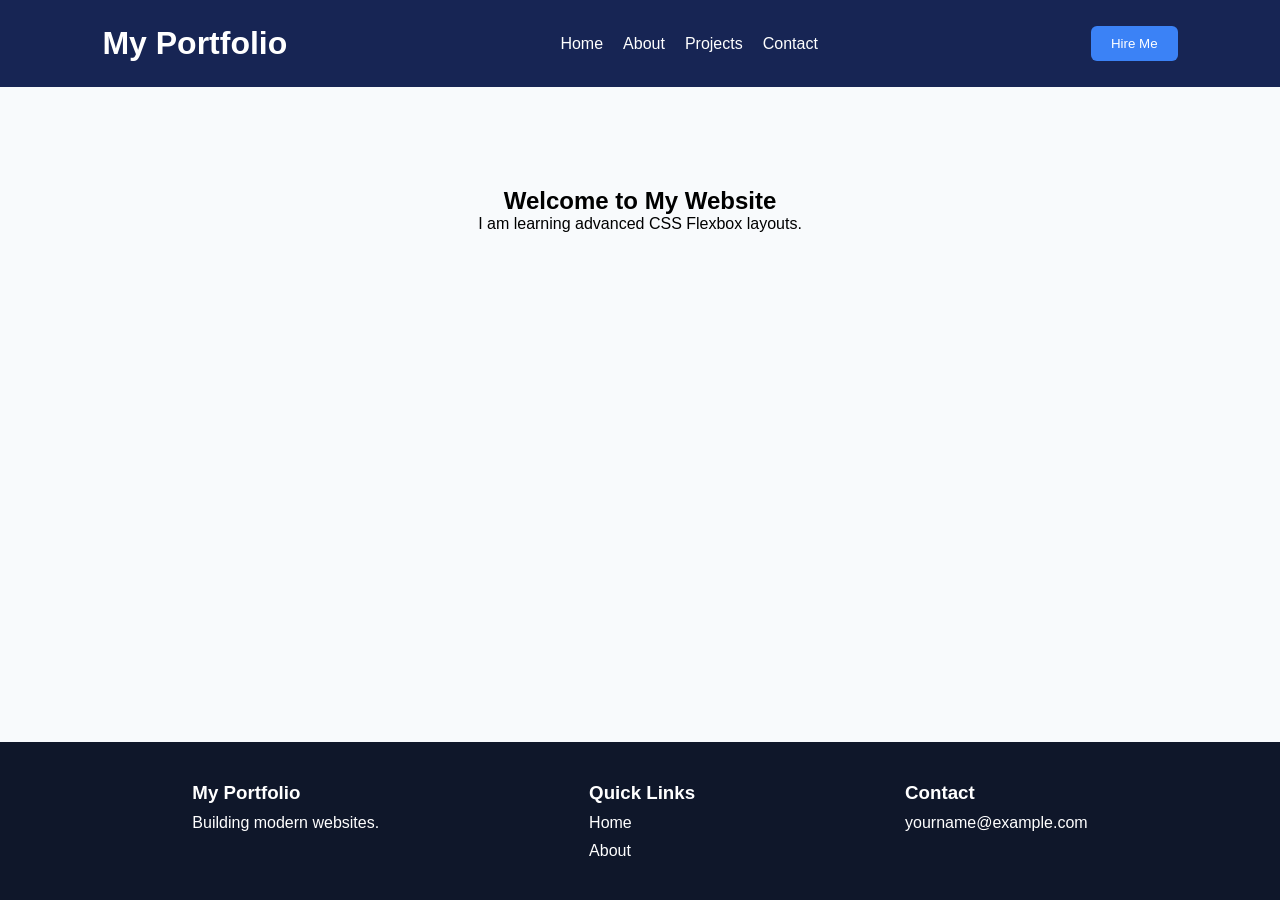
<file: P10/index.html>
<!DOCTYPE html>
<html lang="en">
<head>
    <meta charset="UTF-8">
    <meta name="viewport" content="width=device-width, initial-scale=1.0">
    <title>Advanced Flexbox</title>
    <link rel="stylesheet" href="style.css">
</head>
<body>

    <header class="header">
        <h1>My Portfolio</h1>

        <nav>
            <a href="#">Home</a>
            <a href="#">About</a>
            <a href="#">Projects</a>
            <a href="#">Contact</a>
        </nav>

        <button>Hire Me</button>
    </header>

    <main class="content">
        <h2>Welcome to My Website</h2>
        <p>I am learning advanced CSS Flexbox layouts.</p>
    </main>

    <footer class="footer">
        <div>
            <h3>My Portfolio</h3>
            <p>Building modern websites.</p>
        </div>

        <div>
            <h3>Quick Links</h3>
            <a href="#">Home</a>
            <a href="#">About</a>
        </div>

        <div>
            <h3>Contact</h3>
            <p>yourname@example.com</p>
        </div>
    </footer>

</body>
</html>
</file>
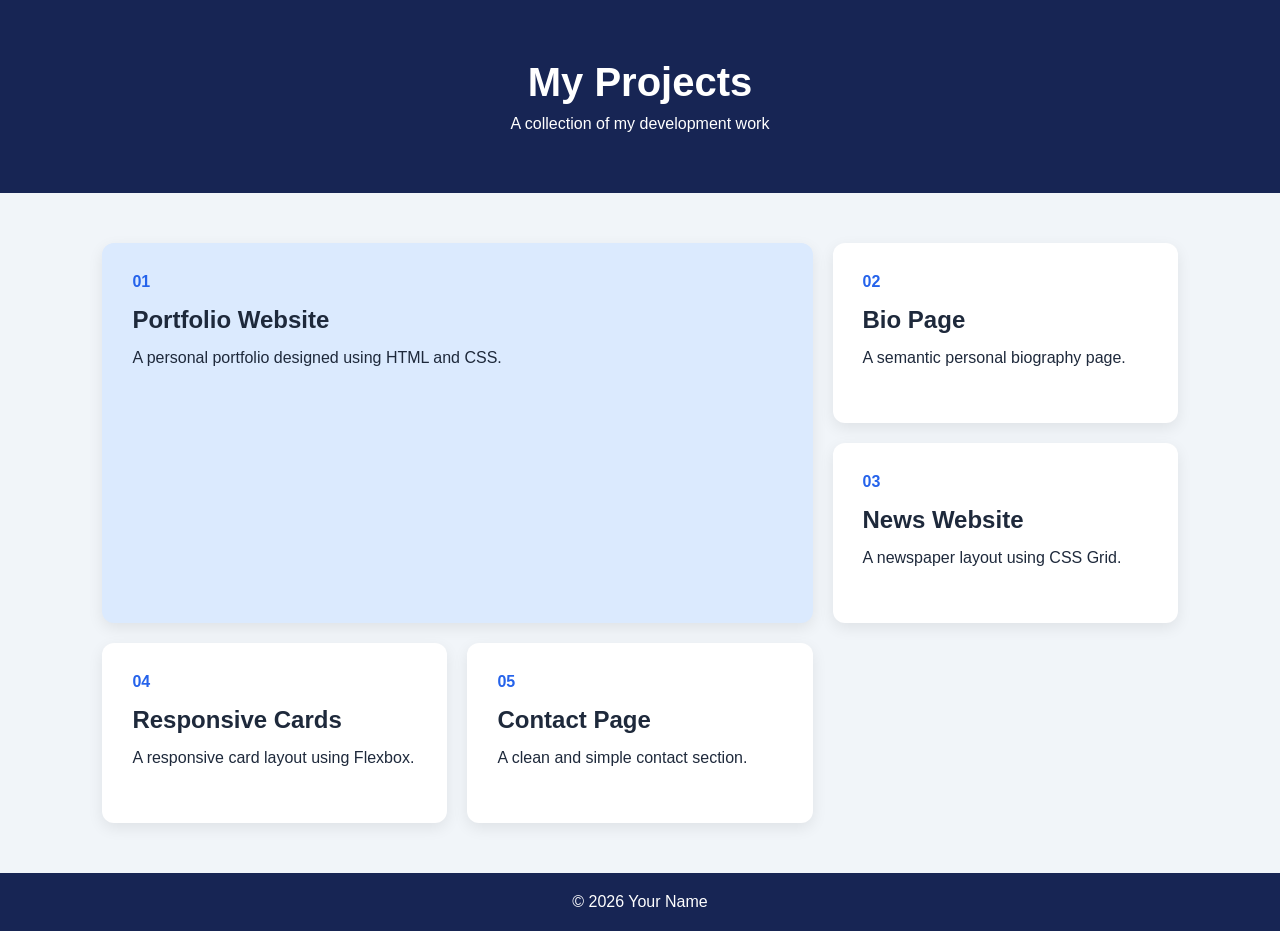
<file: P12/index.html>
<!DOCTYPE html>
<html lang="en">
<head>
    <meta charset="UTF-8">
    <meta name="viewport" content="width=device-width, initial-scale=1.0">
    <title>CSS Grid Projects</title>
    <link rel="stylesheet" href="style.css">
</head>
<body>

    <header>
        <h1>My Projects</h1>
        <p>A collection of my development work</p>
    </header>

    <main class="projects-grid">

        <article class="project featured">
            <span>01</span>
            <h2>Portfolio Website</h2>
            <p>A personal portfolio designed using HTML and CSS.</p>
        </article>

        <article class="project">
            <span>02</span>
            <h2>Bio Page</h2>
            <p>A semantic personal biography page.</p>
        </article>

        <article class="project">
            <span>03</span>
            <h2>News Website</h2>
            <p>A newspaper layout using CSS Grid.</p>
        </article>

        <article class="project">
            <span>04</span>
            <h2>Responsive Cards</h2>
            <p>A responsive card layout using Flexbox.</p>
        </article>

        <article class="project">
            <span>05</span>
            <h2>Contact Page</h2>
            <p>A clean and simple contact section.</p>
        </article>

    </main>

    <footer>
        <p>&copy; 2026 Your Name</p>
    </footer>

</body>
</html>
</file>
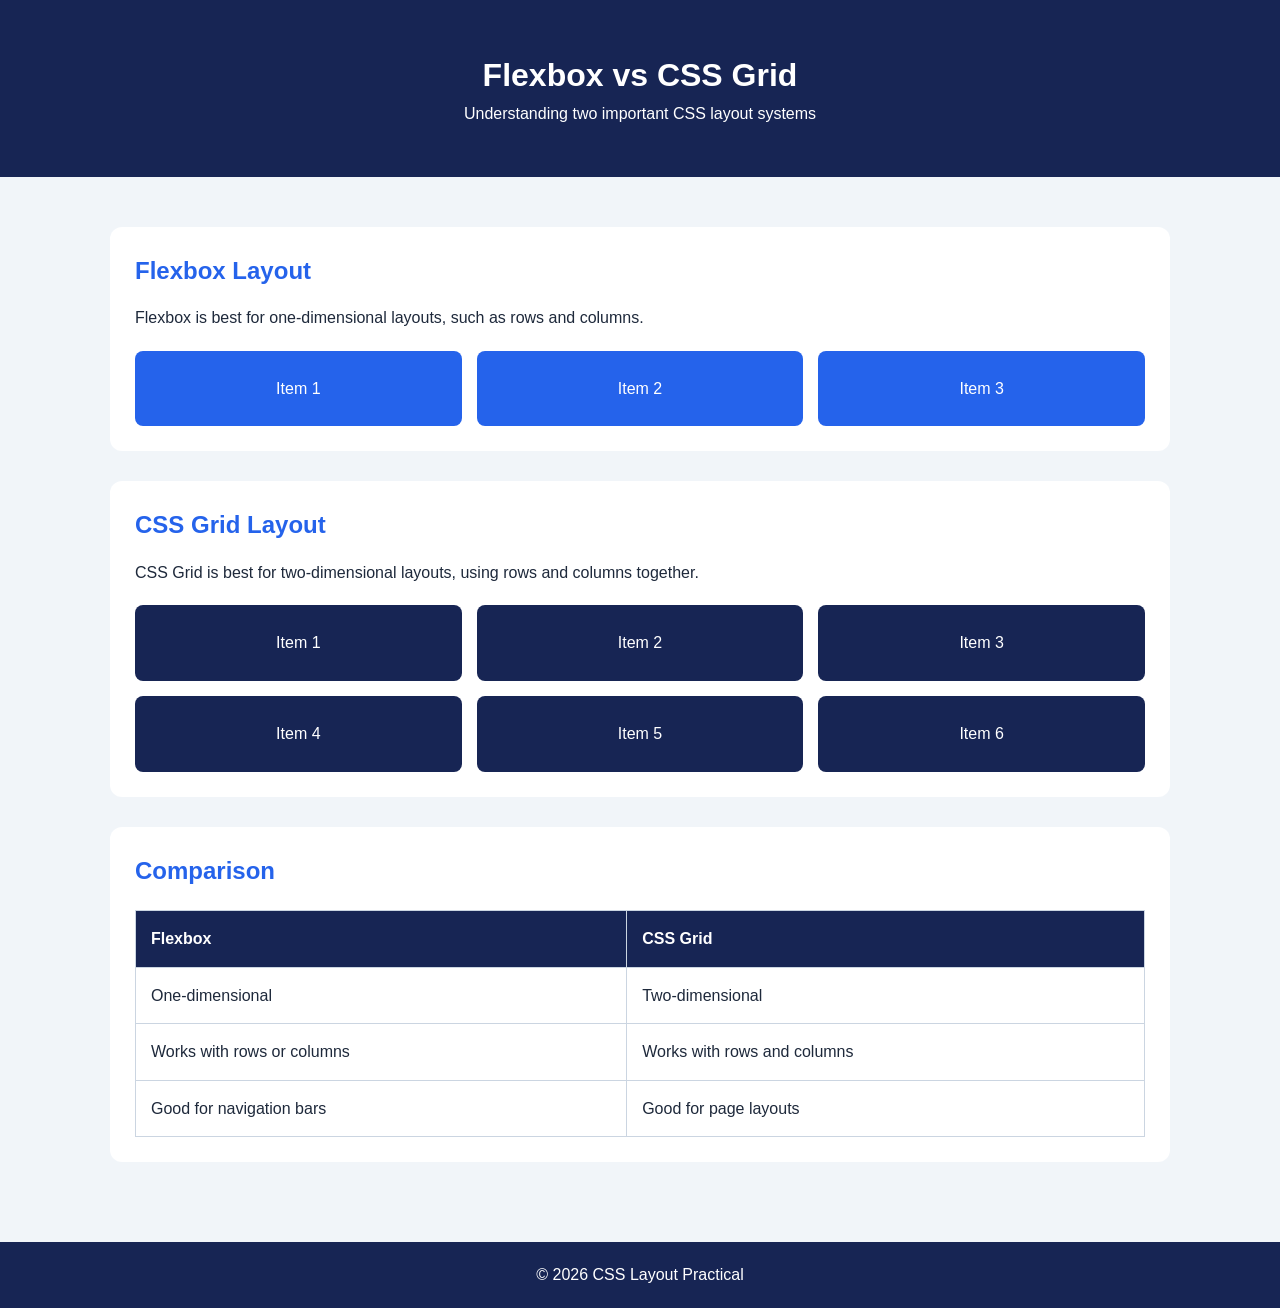
<file: P13/index.html>
<!DOCTYPE html>
<html lang="en">
<head>
    <meta charset="UTF-8">
    <meta name="viewport" content="width=device-width, initial-scale=1.0">
    <title>Flexbox vs CSS Grid</title>
    <link rel="stylesheet" href="style.css">
</head>
<body>

    <header>
        <h1>Flexbox vs CSS Grid</h1>
        <p>Understanding two important CSS layout systems</p>
    </header>

    <main>

        <section>
            <h2>Flexbox Layout</h2>
            <p>Flexbox is best for one-dimensional layouts,
            such as rows and columns.</p>

            <div class="flex-container">
                <div>Item 1</div>
                <div>Item 2</div>
                <div>Item 3</div>
            </div>
        </section>

        <section>
            <h2>CSS Grid Layout</h2>
            <p>CSS Grid is best for two-dimensional layouts,
            using rows and columns together.</p>

            <div class="grid-container">
                <div>Item 1</div>
                <div>Item 2</div>
                <div>Item 3</div>
                <div>Item 4</div>
                <div>Item 5</div>
                <div>Item 6</div>
            </div>
        </section>

        <section>
            <h2>Comparison</h2>

            <table>
                <tr>
                    <th>Flexbox</th>
                    <th>CSS Grid</th>
                </tr>

                <tr>
                    <td>One-dimensional</td>
                    <td>Two-dimensional</td>
                </tr>

                <tr>
                    <td>Works with rows or columns</td>
                    <td>Works with rows and columns</td>
                </tr>

                <tr>
                    <td>Good for navigation bars</td>
                    <td>Good for page layouts</td>
                </tr>
            </table>
        </section>

    </main>

    <footer>
        <p>&copy; 2026 CSS Layout Practical</p>
    </footer>

</body>
</html>
</file>
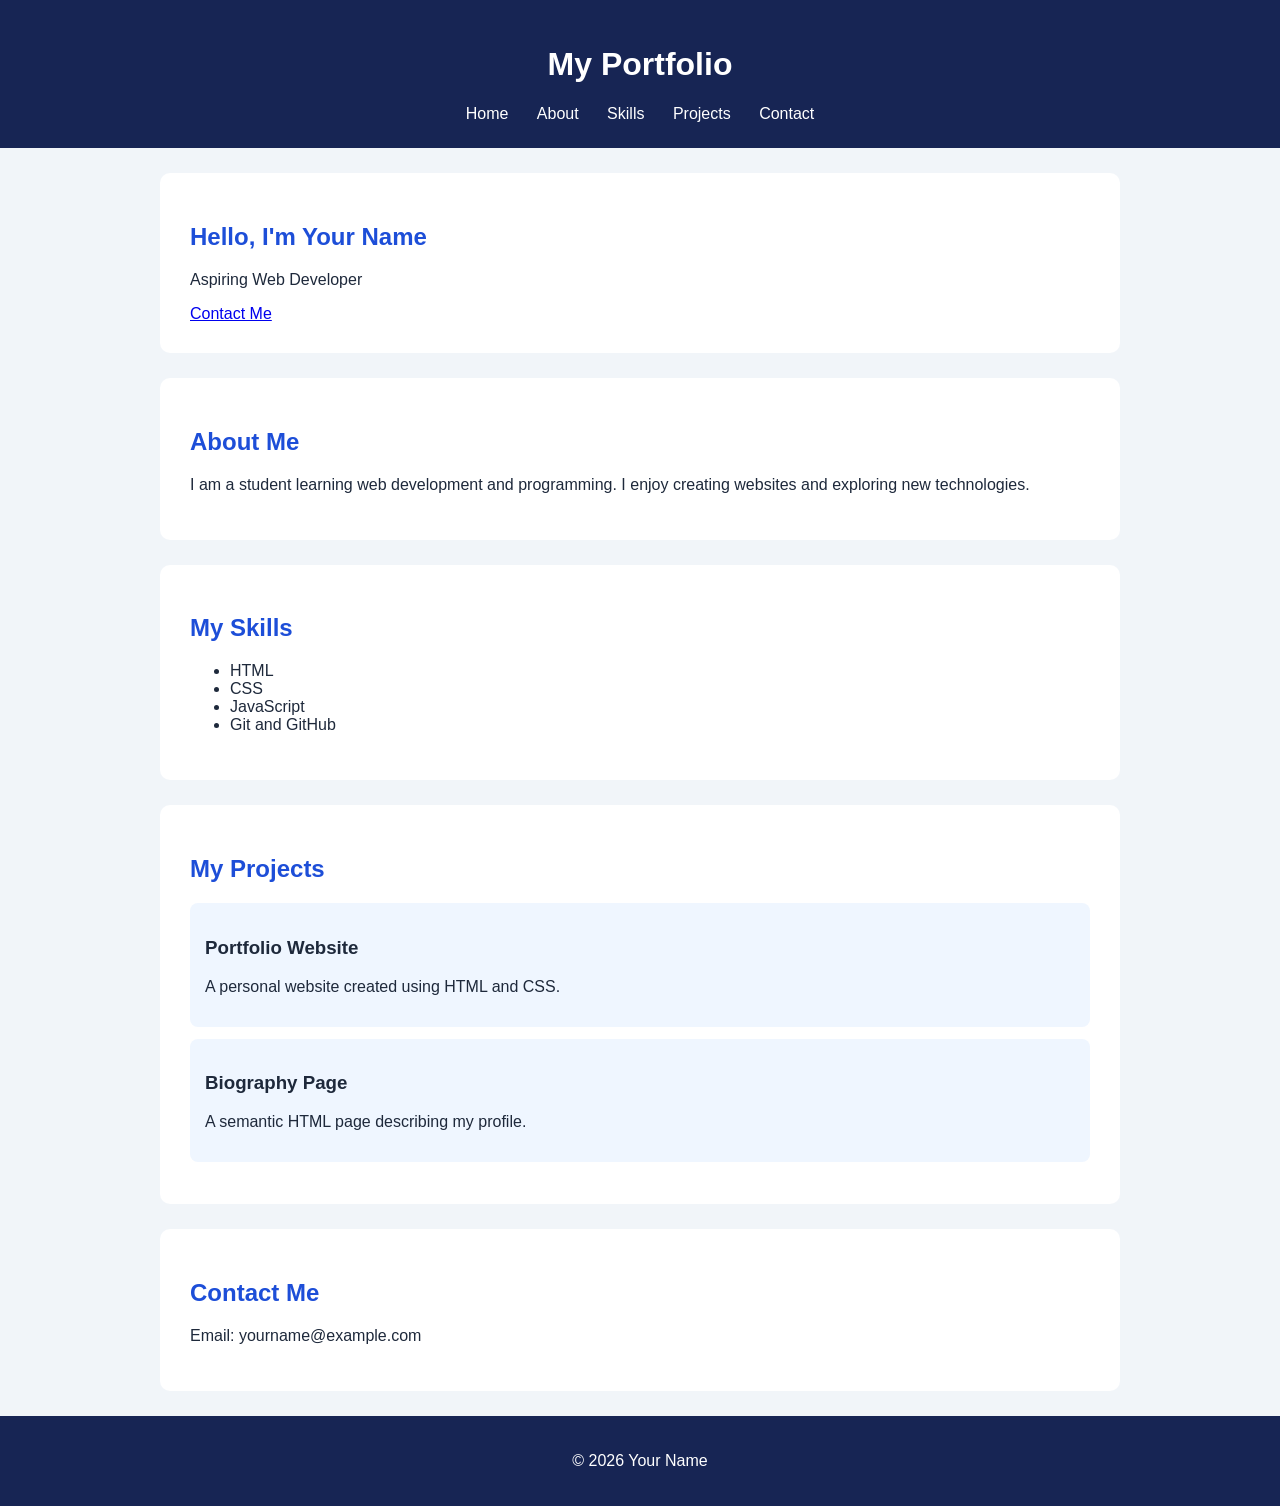
<file: P6/index.html>
<!DOCTYPE html>
<html lang="en">
<head>
    <meta charset="UTF-8">
    <meta name="viewport" content="width=device-width, initial-scale=1.0">
    <title>My Portfolio</title>
    <link rel="stylesheet" href="style.css">
</head>
<body>

    <header>
        <h1>My Portfolio</h1>
        <nav>
            <a href="#home">Home</a>
            <a href="#about">About</a>
            <a href="#skills">Skills</a>
            <a href="#projects">Projects</a>
            <a href="#contact">Contact</a>
        </nav>
    </header>

    <main>
        <section id="home">
            <h2>Hello, I'm Your Name</h2>
            <p>Aspiring Web Developer</p>
            <a href="#contact">Contact Me</a>
        </section>

        <section id="about">
            <h2>About Me</h2>
            <p>I am a student learning web development and programming.
            I enjoy creating websites and exploring new technologies.</p>
        </section>

        <section id="skills">
            <h2>My Skills</h2>
            <ul>
                <li>HTML</li>
                <li>CSS</li>
                <li>JavaScript</li>
                <li>Git and GitHub</li>
            </ul>
        </section>

        <section id="projects">
            <h2>My Projects</h2>

            <article>
                <h3>Portfolio Website</h3>
                <p>A personal website created using HTML and CSS.</p>
            </article>

            <article>
                <h3>Biography Page</h3>
                <p>A semantic HTML page describing my profile.</p>
            </article>
        </section>

        <section id="contact">
            <h2>Contact Me</h2>
            <p>Email: yourname@example.com</p>
        </section>
    </main>

    <footer>
        <p>&copy; 2026 Your Name</p>
    </footer>

</body>
</html>
</file>
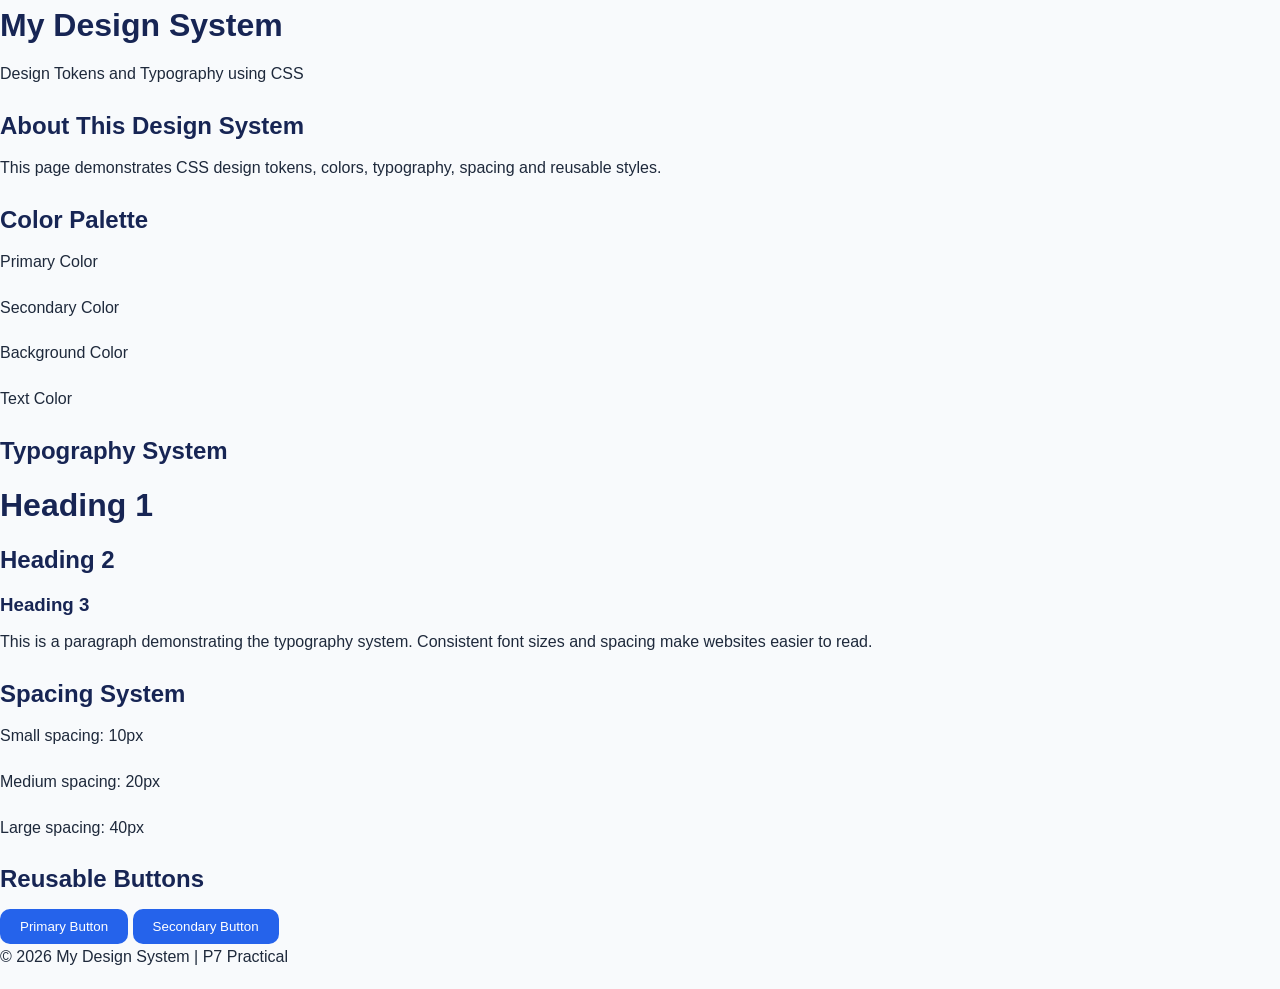
<file: P7/index.html>
<!DOCTYPE html>
<html lang="en">
<head>
    <meta charset="UTF-8">
    <meta name="viewport" content="width=device-width, initial-scale=1.0">
    <title>P7 - Design Tokens and Typography</title>
    <link rel="stylesheet" href="style.css">
</head>
<body>

    <header>
        <h1>My Design System</h1>
        <p>Design Tokens and Typography using CSS</p>
    </header>

    <main>

        <section class="intro">
            <h2>About This Design System</h2>
            <p>
                This page demonstrates CSS design tokens, colors,
                typography, spacing and reusable styles.
            </p>
        </section>

        <section class="colors">
            <h2>Color Palette</h2>

            <div class="color-box">
                <div class="color primary"></div>
                <p>Primary Color</p>
            </div>

            <div class="color-box">
                <div class="color secondary"></div>
                <p>Secondary Color</p>
            </div>

            <div class="color-box">
                <div class="color background"></div>
                <p>Background Color</p>
            </div>

            <div class="color-box">
                <div class="color text"></div>
                <p>Text Color</p>
            </div>
        </section>

        <section class="typography">
            <h2>Typography System</h2>

            <h1>Heading 1</h1>
            <h2>Heading 2</h2>
            <h3>Heading 3</h3>

            <p>
                This is a paragraph demonstrating the typography
                system. Consistent font sizes and spacing make
                websites easier to read.
            </p>
        </section>

        <section class="spacing">
            <h2>Spacing System</h2>
            <p>Small spacing: 10px</p>
            <p>Medium spacing: 20px</p>
            <p>Large spacing: 40px</p>
        </section>

        <section class="buttons">
            <h2>Reusable Buttons</h2>
            <button class="primary-btn">Primary Button</button>
            <button class="secondary-btn">Secondary Button</button>
        </section>

    </main>

    <footer>
        <p>&copy; 2026 My Design System | P7 Practical</p>
    </footer>

</body>
</html>
</file>
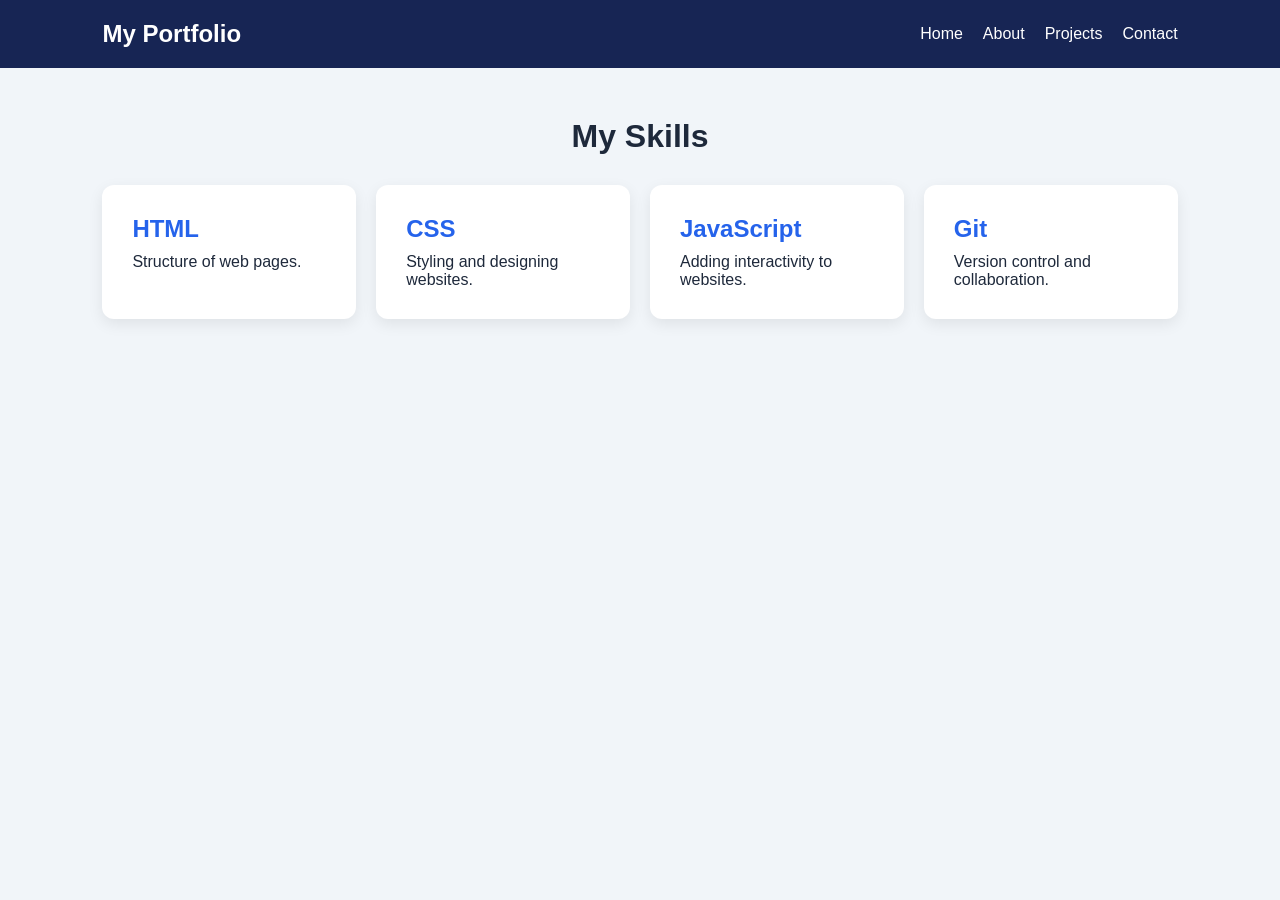
<file: P9/index.html>
<!DOCTYPE html>
<html lang="en">
<head>
    <meta charset="UTF-8">
    <meta name="viewport" content="width=device-width, initial-scale=1.0">
    <title>Responsive Flexbox Layout</title>
    <link rel="stylesheet" href="style.css">
</head>
<body>

    <header class="navbar">
        <h2>My Portfolio</h2>

        <nav>
            <a href="#">Home</a>
            <a href="#">About</a>
            <a href="#">Projects</a>
            <a href="#">Contact</a>
        </nav>
    </header>

    <main>
        <h1>My Skills</h1>

        <section class="card-container">
            <div class="card">
                <h2>HTML</h2>
                <p>Structure of web pages.</p>
            </div>

            <div class="card">
                <h2>CSS</h2>
                <p>Styling and designing websites.</p>
            </div>

            <div class="card">
                <h2>JavaScript</h2>
                <p>Adding interactivity to websites.</p>
            </div>

            <div class="card">
                <h2>Git</h2>
                <p>Version control and collaboration.</p>
            </div>
        </section>
    </main>

</body>
</html>
</file>
<file: P10/style.css>
* {
    margin: 0;
    padding: 0;
    box-sizing: border-box;
}

body {
    font-family: Arial, sans-serif;
    min-height: 100vh;
    display: flex;
    flex-direction: column;
    background: #f8fafc;
}

.header {
    display: flex;
    justify-content: space-between;
    align-items: center;
    flex-wrap: wrap;
    gap: 20px;
    background: #172554;
    color: white;
    padding: 25px 8%;
}

.header nav {
    display: flex;
    gap: 20px;
    flex-wrap: wrap;
}

.header a,
.footer a {
    color: white;
    text-decoration: none;
}

.header button {
    padding: 10px 20px;
    background: #3b82f6;
    border: none;
    color: white;
    border-radius: 6px;
}

.content {
    flex: 1;
    padding: 100px 8%;
    text-align: center;
}

.footer {
    display: flex;
    justify-content: space-around;
    align-items: flex-start;
    flex-wrap: wrap;
    gap: 30px;
    background: #0f172a;
    color: white;
    padding: 40px 8%;
}

.footer div {
    display: flex;
    flex-direction: column;
    gap: 10px;
}

@media (max-width: 650px) {
    .header {
        flex-direction: column;
    }

    .footer {
        flex-direction: column;
        text-align: center;
        align-items: center;
    }
}
</file>
<file: P12/style.css>
* {
    margin: 0;
    padding: 0;
    box-sizing: border-box;
}

body {
    font-family: Arial, sans-serif;
    background: #f1f5f9;
    color: #1e293b;
}

header {
    text-align: center;
    padding: 60px 20px;
    background: #172554;
    color: white;
}

header h1 {
    font-size: 40px;
    margin-bottom: 10px;
}

.projects-grid {
    display: grid;
    grid-template-columns: repeat(3, 1fr);
    grid-auto-rows: minmax(180px, auto);
    gap: 20px;
    padding: 50px 8%;
}

.project {
    background: white;
    padding: 30px;
    border-radius: 12px;
    box-shadow: 0 5px 15px rgba(0,0,0,0.08);
    transition: transform 0.3s;
}

.project:hover {
    transform: translateY(-8px);
}

.project span {
    color: #2563eb;
    font-weight: bold;
}

.project h2 {
    margin: 15px 0;
}

.featured {
    grid-column: span 2;
    grid-row: span 2;
    background: #dbeafe;
}

footer {
    text-align: center;
    background: #172554;
    color: white;
    padding: 20px;
}

@media (max-width: 800px) {
    .projects-grid {
        grid-template-columns: repeat(2, 1fr);
    }
}

@media (max-width: 550px) {
    .projects-grid {
        grid-template-columns: 1fr;
    }

    .featured {
        grid-column: span 1;
        grid-row: span 1;
    }
}
</file>
<file: P13/style.css>
* {
    margin: 0;
    padding: 0;
    box-sizing: border-box;
}

body {
    font-family: Arial, sans-serif;
    background: #f1f5f9;
    color: #1e293b;
    line-height: 1.6;
}

header {
    background: #172554;
    color: white;
    text-align: center;
    padding: 50px 20px;
}

main {
    max-width: 1100px;
    margin: 30px auto;
    padding: 20px;
}

section {
    background: white;
    padding: 25px;
    margin-bottom: 30px;
    border-radius: 12px;
}

h2 {
    color: #2563eb;
    margin-bottom: 15px;
}

/* Flexbox Example */
.flex-container {
    display: flex;
    justify-content: space-around;
    align-items: center;
    gap: 15px;
    margin-top: 20px;
}

.flex-container div {
    flex: 1;
    background: #2563eb;
    color: white;
    padding: 25px;
    text-align: center;
    border-radius: 8px;
}

/* CSS Grid Example */
.grid-container {
    display: grid;
    grid-template-columns: repeat(3, 1fr);
    gap: 15px;
    margin-top: 20px;
}

.grid-container div {
    background: #172554;
    color: white;
    padding: 25px;
    text-align: center;
    border-radius: 8px;
}

table {
    width: 100%;
    border-collapse: collapse;
    margin-top: 20px;
}

th, td {
    border: 1px solid #cbd5e1;
    padding: 15px;
    text-align: left;
}

th {
    background: #172554;
    color: white;
}

footer {
    background: #172554;
    color: white;
    text-align: center;
    padding: 20px;
}

@media (max-width: 600px) {
    .flex-container {
        flex-direction: column;
    }

    .flex-container div {
        width: 100%;
    }

    .grid-container {
        grid-template-columns: 1fr;
    }
}
</file>
<file: P6/style.css>
body {
    font-family: Arial, sans-serif;
    margin: 0;
    background: #f1f5f9;
    color: #1e293b;
}

header {
    background: #172554;
    color: white;
    padding: 25px;
    text-align: center;
}

nav a {
    color: white;
    text-decoration: none;
    margin: 12px;
}

section {
    background: white;
    margin: 25px auto;
    padding: 30px;
    max-width: 900px;
    border-radius: 10px;
}

h2 {
    color: #1d4ed8;
}

article {
    background: #eff6ff;
    padding: 15px;
    margin: 12px 0;
    border-radius: 8px;
}

footer {
    background: #172554;
    color: white;
    text-align: center;
    padding: 20px;
}
</file>
<file: P7/style.css>
:root {
    /* Color Tokens */
    --primary-color: #2563eb;
    --secondary-color: #172554;
    --background-color: #f8fafc;
    --text-color: #1e293b;
    --white-color: #ffffff;

    /* Typography Tokens */
    --font-main: Arial, sans-serif;
    --heading-size: 2rem;
    --paragraph-size: 1rem;

    /* Spacing Tokens */
    --space-small: 10px;
    --space-medium: 20px;
    --space-large: 40px;

    /* Border Tokens */
    --border-radius: 10px;
}

* {
    margin: 0;
    padding: 0;
    box-sizing: border-box;
}

body {
    font-family: var(--font-main);
    background: var(--background-color);
    color: var(--text-color);
    font-size: var(--paragraph-size);
    line-height: 1.6;
}

h1, h2, h3 {
    color: var(--secondary-color);
    margin-bottom: var(--space-small);
}

h1 {
    font-size: var(--heading-size);
}

p {
    margin-bottom: var(--space-medium);
}

button {
    background: var(--primary-color);
    color: var(--white-color);
    padding: var(--space-small) var(--space-medium);
    border: none;
    border-radius: var(--border-radius);
}
</file>
<file: P9/style.css>
* {
    margin: 0;
    padding: 0;
    box-sizing: border-box;
}

body {
    font-family: Arial, sans-serif;
    background: #f1f5f9;
    color: #1e293b;
}

.navbar {
    display: flex;
    justify-content: space-between;
    align-items: center;
    flex-wrap: wrap;
    gap: 15px;
    background: #172554;
    color: white;
    padding: 20px 8%;
}

nav {
    display: flex;
    flex-wrap: wrap;
    gap: 20px;
}

nav a {
    color: white;
    text-decoration: none;
}

main {
    padding: 50px 8%;
}

main h1 {
    text-align: center;
    margin-bottom: 30px;
}

.card-container {
    display: flex;
    flex-wrap: wrap;
    justify-content: center;
    gap: 20px;
}

.card {
    background: white;
    padding: 30px;
    flex: 1 1 220px;
    border-radius: 12px;
    box-shadow: 0 5px 15px rgba(0,0,0,0.08);
}

.card h2 {
    color: #2563eb;
    margin-bottom: 10px;
}

@media (max-width: 600px) {
    .navbar {
        flex-direction: column;
    }

    nav {
        justify-content: center;
    }
}
</file>
